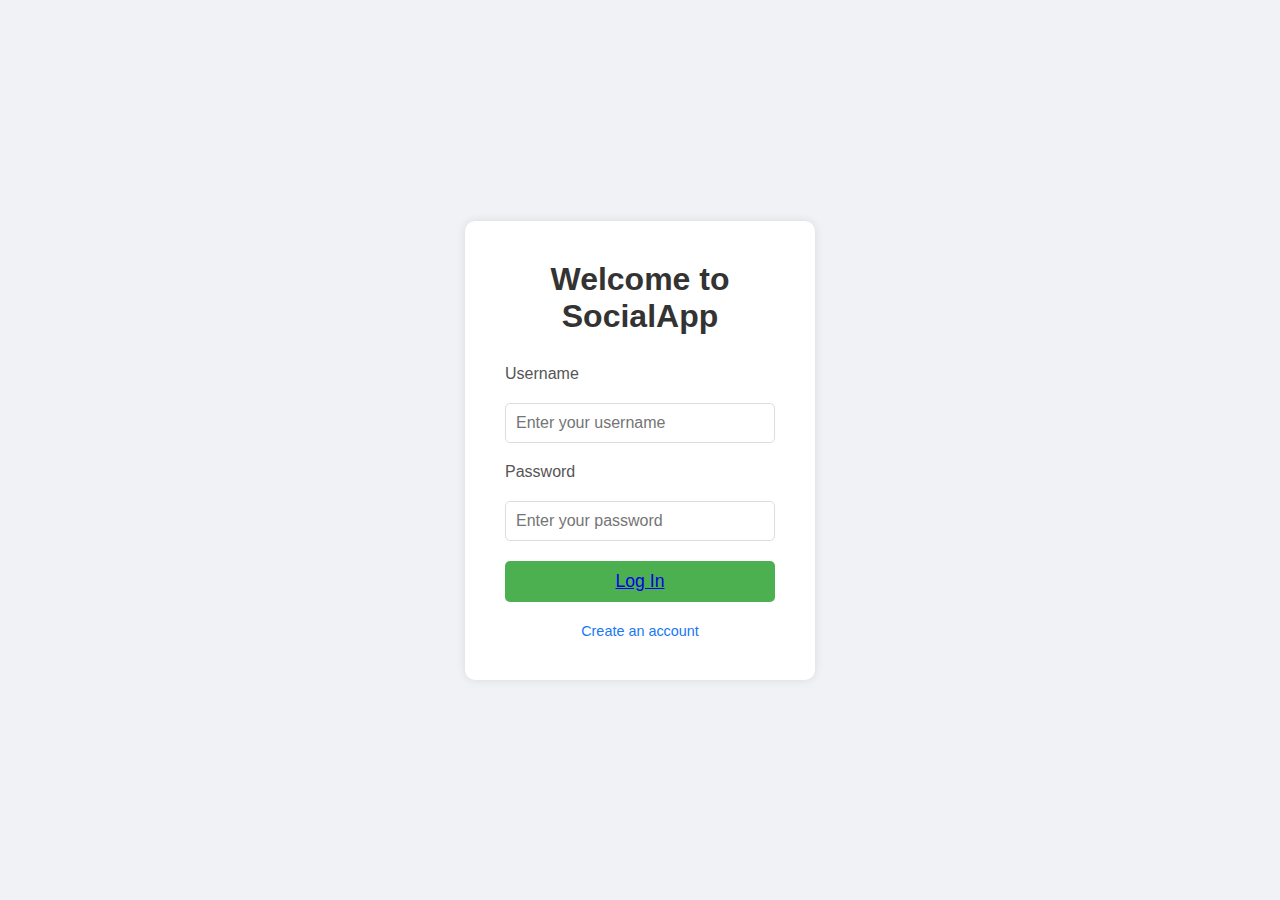
<file: continuum coders.html>
<!DOCTYPE html>
<html lang="en">
<head>
    <meta charset="UTF-8">
    <meta name="viewport" content="width=device-width, initial-scale=1.0">
    <title>Login Page</title>
    <link rel="stylesheet" href="continuum coders.css">
</head>
<body>
    <div class="login-container">
        <h1 class="welcome-heading">Welcome to SocialApp</h1>
        <form class="login-form">
            <label for="username">Username</label>
            <input type="text" id="username" name="username" placeholder="Enter your username" required>
            
            <label for="password">Password</label>
            <input type="password" id="password" name="password" placeholder="Enter your password" required>
            
            <button type="submit" class="login-button"><a href="main.html">Log In</a></button>
        </form>
        <div class="create-account">
            <a href="sign-in.html">Create an account</a>
        </div>
    </div>
</body>
</html>
</file>
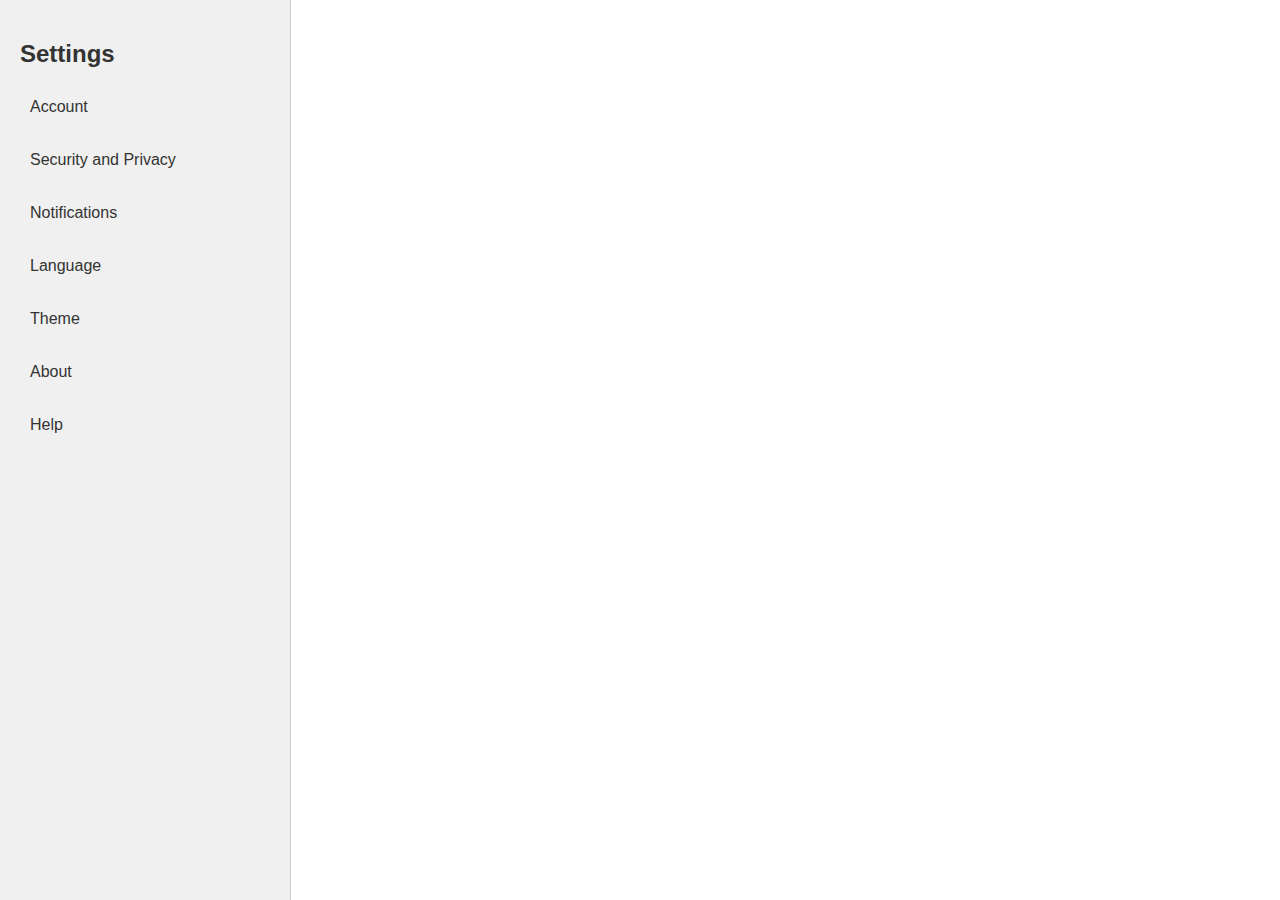
<file: menu.html>
<!DOCTYPE html>
<html lang="en">
<head>
    <meta charset="UTF-8">
    <meta name="viewport" content="width=device-width, initial-scale=1.0">
    <title>Settings Menu</title>
    <link rel="stylesheet" href="menu.css">
</head>
<body>
    <div class="menu-bar">
        <h2>Settings</h2>
        <ul>
            <li><a href="#account">Account</a></li>
            <li><a href="#security">Security and Privacy</a></li>
            <li><a href="#notifications">Notifications</a></li>
            <li><a href="#language">Language</a></li>
            <li><a href="#theme">Theme</a></li>
            <li><a href="#about">About</a></li>
            <li><a href="#help">Help</a></li>
        </ul>
    </div>

    <div class="content">
        <section id="account">
            <h3>Account</h3>
            <p>Manage your account settings here.</p>
        </section>
        <section id="security">
            <h3>Security and Privacy</h3>
            <p>Update your security and privacy settings.</p>
        </section>
        <section id="notifications">
            <h3>Notifications</h3>
            <p>Manage notification preferences.</p>
        </section>
        <section id="language">
            <h3>Language</h3>
            <p>Select your preferred language.</p>
        </section>
        <section id="theme">
            <h3>Theme</h3>
            <p>Choose a theme for your app.</p>
        </section>
        <section id="about">
            <h3>About</h3>
            <p>Learn more about the app.</p>
        </section>
        <section id="help">
            <h3>Help</h3>
            <p>Find help and support here.</p>
        </section>
    </div>
</body>
</html>
</file>
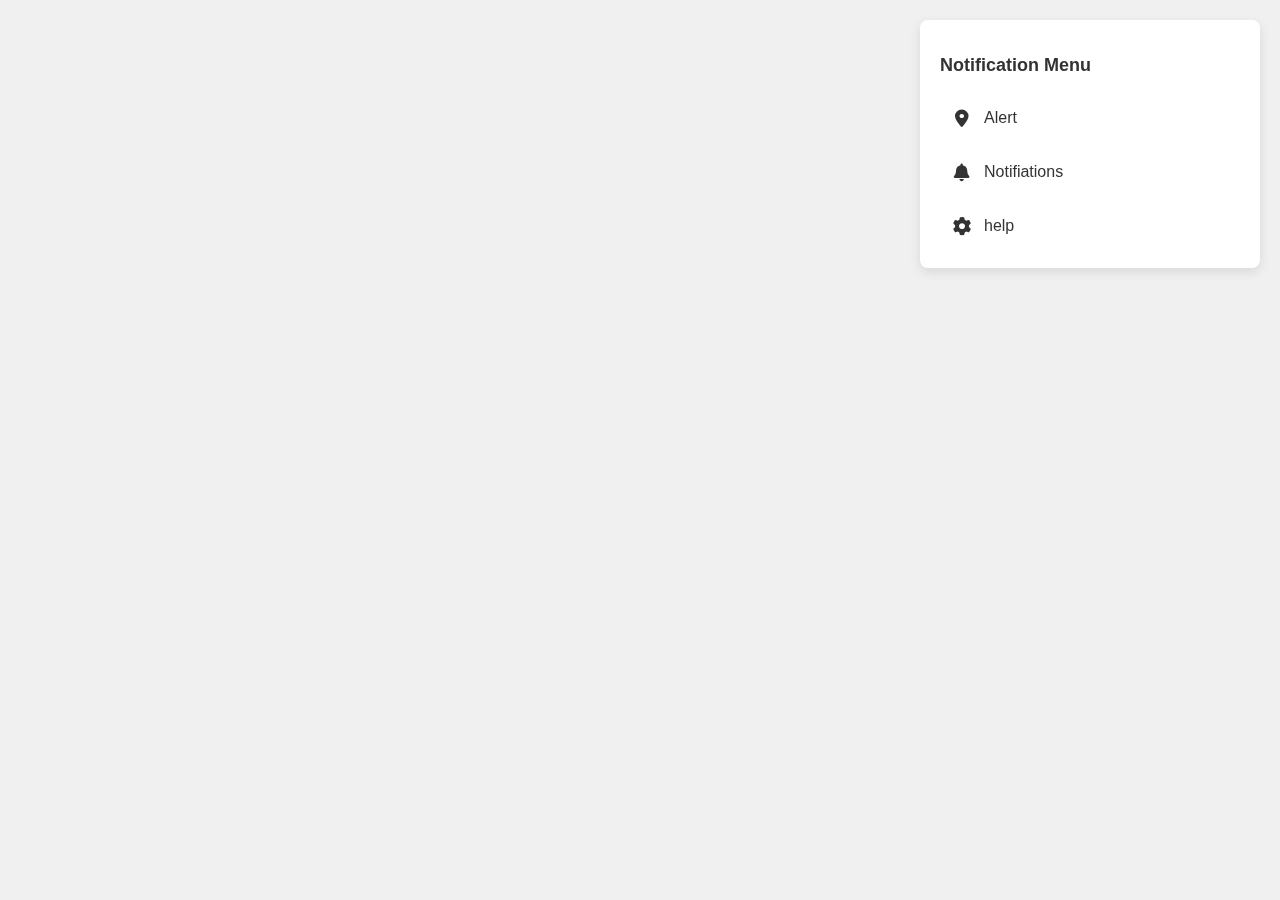
<file: notification bell.html>
<!DOCTYPE html>
<html lang="en">
<head>
    <meta charset="UTF-8">
    <meta name="viewport" content="width=device-width, initial-scale=1.0">
    <title>Notification Menu</title>
    <!-- Font Awesome for icons -->
    <link rel="stylesheet" href="https://cdnjs.cloudflare.com/ajax/libs/font-awesome/6.0.0-beta3/css/all.min.css">
    <link rel="stylesheet" href="notification bell.css">
</head>
<body>

<div class="notification-menu">
    <h2>Notification Menu</h2>
    <div class="option">
        <div class="icon fa fa-location-dot"></div>
        <div class="text">Alert</div>
    </div>
    <div class="option">
        <div class="icon fa fa-bell"></div>
        <div class="text">Notifiations</div>
    </div>
    <div class="option">
        <div class="icon fa fa-cog"></div>
        <div class="text">help</div>
    </div>
   
</div>

</body>
</html>
</file>
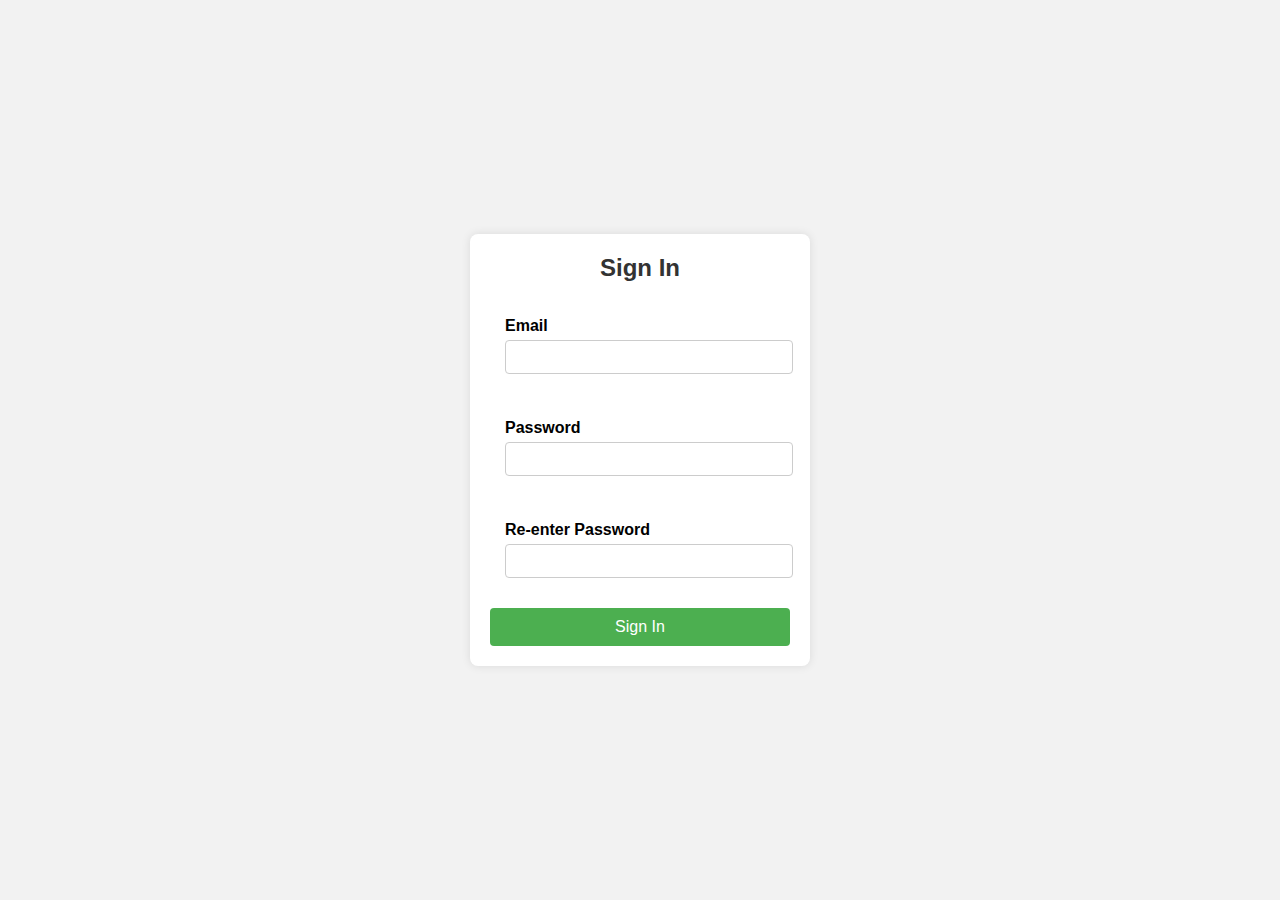
<file: sign-in.html>
<!DOCTYPE html>
<html lang="en">
<head>
    <meta charset="UTF-8">
    <meta name="viewport" content="width=device-width, initial-scale=1.0">
    <title>Sign In</title>
    <link rel="stylesheet" href="sign-in.css">
</head>
<body>
    <div class="signin-container">
        <h2>Sign In</h2>
        <form action="/submit" method="POST">
            <div class="input-group">
                <label for="email">Email</label>
                <input type="email" id="email" name="email" required>
            </div>
            <div class="input-group">
                <label for="password">Password</label>
                <input type="password" id="password" name="password" required>
            </div>
            <div class="input-group">
                <label for="repassword">Re-enter Password</label>
                <input type="password" id="repassword" name="repassword" required>
            </div>
            <button type="submit" class="signin-button">Sign In</button>
        </form>
    </div>
</body>
</html>
</file>
<file: menu.css>
body {
    font-family: Arial, sans-serif;
    display: flex;
    margin: 0;
    padding: 0;
}

.menu-bar {
    width: 250px;
    background-color: #f0f0f0;
    padding: 20px;
    border-right: 1px solid #ccc;
    position: fixed;
    height: 100vh;
}

.menu-bar h2 {
    margin-bottom: 20px;
    color: #333;
}

.menu-bar ul {
    list-style-type: none;
    padding: 0;
}

.menu-bar ul li {
    margin-bottom: 15px;
}

.menu-bar ul li a {
    text-decoration: none;
    color: #333;
    font-size: 16px;
    display: block;
    padding: 10px;
    border-radius: 5px;
    transition: background-color 0.3s;
}

.menu-bar ul li a:hover {
    background-color: #ddd;
}

.content {
    margin-left: 270px;
    padding: 20px;
    flex-grow: 1;
}

.content section {
    display: none;
}

.content section:target {
    display: block;
}

.content h3 {
    margin-top: 0;
}
</file>
<file: notification bell.css>
body {
    font-family: 'Arial', sans-serif;
    margin: 0;
    padding: 0;
    background-color: #f0f0f0;
    display: flex;
    justify-content: center;
    align-items: center;
    height: 100vh;
}

.notification-menu {
    width: 300px;
    background-color: #fff;
    border-radius: 8px;
    box-shadow: 0 4px 12px rgba(0, 0, 0, 0.1);
    position: fixed;
    right: 20px;
    top: 20px;
    padding: 20px;
    display: flex;
    flex-direction: column;
    gap: 10px;
    z-index: 1000;
}

.notification-menu h2 {
    font-size: 18px;
    margin-bottom: 10px;
    color: #333;
}

.notification-menu .option {
    display: flex;
    align-items: center;
    padding: 10px;
    border-radius: 4px;
    cursor: pointer;
    transition: background-color 0.3s ease;
}

.notification-menu .option:hover {
    background-color: #f0f0f0;
}

.notification-menu .option .icon {
    width: 24px;
    height: 24px;
    margin-right: 10px;
    display: flex;
    align-items: center;
    justify-content: center;
    font-size: 18px;
    color: #333;
}

.notification-menu .option .text {
    font-size: 16px;
    color: #333;
}

/* Font Awesome for icons */
.fa {
    font-family: 'Font Awesome 5 Free';
    font-weight: 900;
}

.fa-location-dot::before {
    content: "\f3c5";
}

.fa-bell::before {
    content: "\f0f3";
}

.fa-cog::before {
    content: "\f013";
}

.fa-info-circle::before {
    content: "\f05a";
}
</file>
<file: sign-in.css>
*{
    margin:0;
    padding:0;
}
body {
    font-family: Arial, sans-serif;
    background-color: #f2f2f2;
    margin: 0;
    padding: 0;
    display: flex;
    justify-content: center;
    align-items: center;
    height: 100vh;
}

.signin-container {
    background-color: #fff;
    padding: 20px;
    border-radius: 8px;
    box-shadow: 0 0 10px rgba(0, 0, 0, 0.1);
    width: 300px;
    text-align: center;
}

h2 {
    margin-bottom: 20px;
    color: #333;
}

.input-group {
    margin-bottom: 15px;
    text-align: left;
    padding:15px;
}

.input-group label {
    display: block;
    font-weight: bold;
    margin-bottom: 5px;
}

.input-group input {
    width: 100%;
    padding: 8px;
    border: 1px solid #ccc;
    border-radius: 4px;
    font-size: 14px;
}

.signin-button {
    width: 100%;
    padding: 10px;
    background-color: #4CAF50;
    color: white;
    border: none;
    border-radius: 4px;
    font-size: 16px;
    cursor: pointer;
}

.signin-button:hover {
    background-color: #45a049;
}
</file>
<file: continuum coders.css>
/* Basic reset */
* {
    margin: 0;
    padding: 0;
    box-sizing: border-box;
}

body {
    font-family: 'Arial', sans-serif;
    background-color: #f0f2f5;
    display: flex;
    justify-content: center;
    align-items: center;
    height: 100vh;
}

.login-container {
    background-color: #fff;
    padding: 40px;
    border-radius: 10px;
    box-shadow: 0 0 10px rgba(0, 0, 0, 0.1);
    width: 350px;
    text-align: center;
}

.welcome-heading {
    font-size: 2rem;
    color: #333;
    margin-bottom: 30px;
}

.login-form {
    display: flex;
    flex-direction: column;
    gap: 20px;
}

.login-form label {
    font-size: 1rem;
    color: #555;
    text-align: left;
}

.login-form input {
    padding: 10px;
    border: 1px solid #ddd;
    border-radius: 5px;
    font-size: 1rem;
}

.login-button {
    padding: 10px;
    background-color: #4CAF50;
    color: #fff;
    border: none;
    border-radius: 5px;
    font-size: 1.1rem;
    cursor: pointer;
    transition: background-color 0.3s;
}

.login-button:hover {
    background-color: #45a049;
}

.create-account {
    margin-top: 20px;
}

.create-account a {
    color: #1877f2;
    text-decoration: none;
    font-size: 0.9rem;
}

.create-account a:hover {
    text-decoration: underline;
}
</file>
